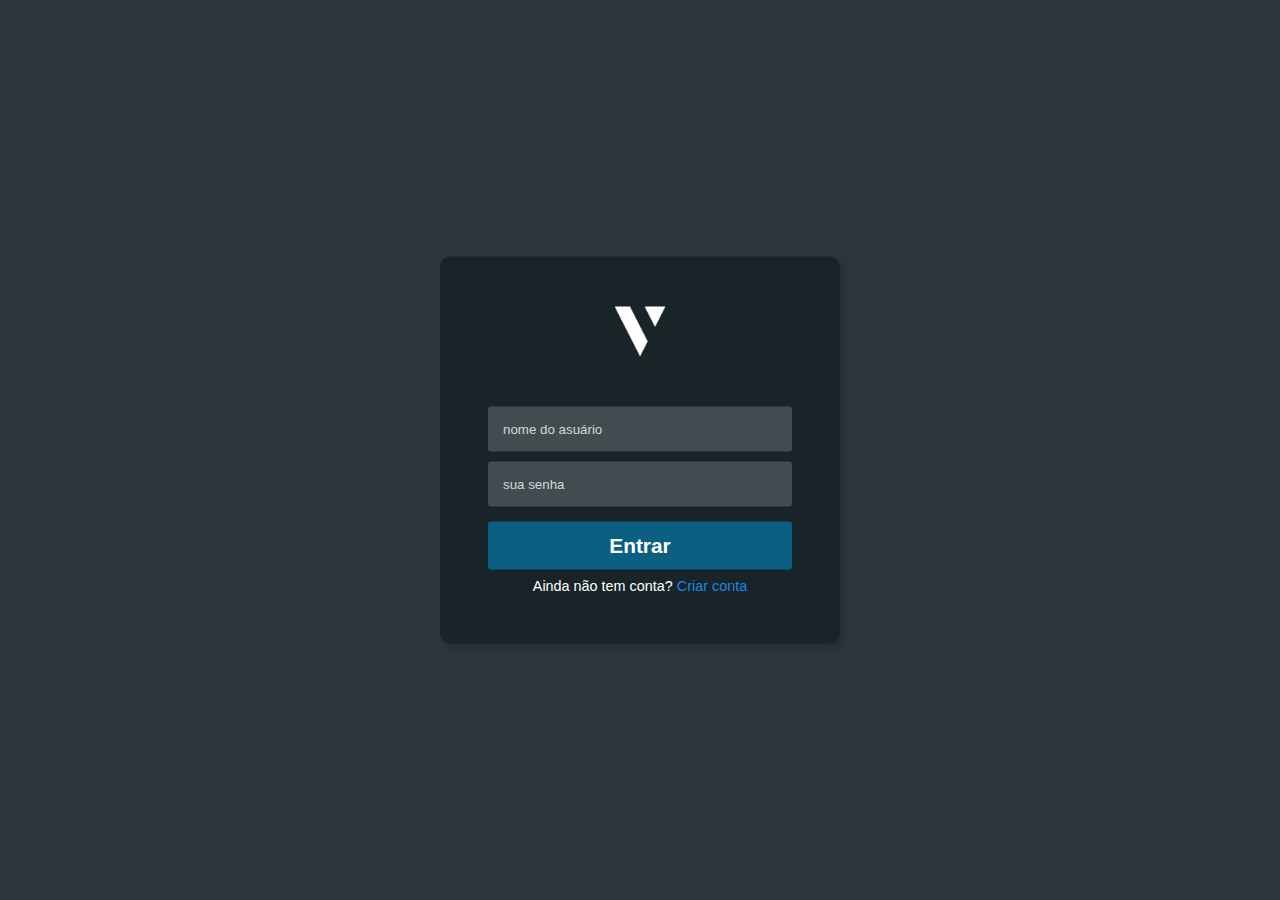
<file: index.html>
<!DOCTYPE html>
<html lang="pt-br">
<head>
    <meta charset="UTF-8">
    <meta name="viewport" content="width=device-width, initial-scale=1.0">
    <title>Login</title>
    <link rel="shortcut icon" href="imagens/logo.webp" type="image/x-icon">

    <link rel="stylesheet" href="estilos/style.css">
</head>
<body>
    <main>
        <img src="imagens/logo.webp" alt="Logo" width="50px" height="50px">
            <div id="container">
                <input class="button-login" type="text" name="usuario" id="usuario" placeholder="nome do asuário" autocomplete="off" required>
                <div><input class="button-login" type="password" name="senha" id="senha" placeholder="sua senha" min="8" max="15" required></div>
            </div>
            <div id="entrar-espaçamento">
                <input type="submit" value="Entrar" id="entrar" onclick="logar ()">
            </div>
        <p>Ainda não tem conta? <a href="criar-conta.html">Criar conta</a></p>

    </main>

    <script src="code/script.js"></script>
</body>
</html>
</file>
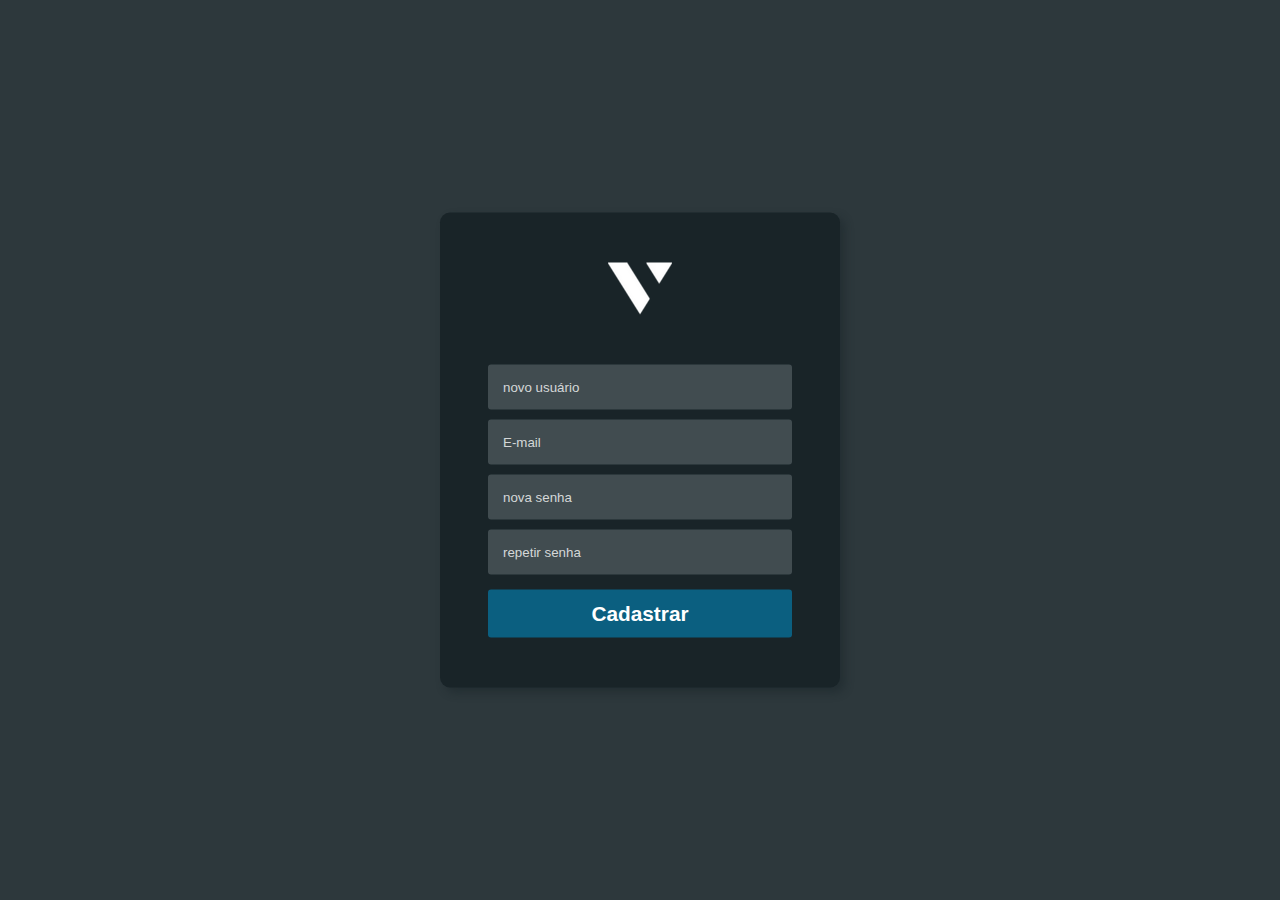
<file: criar-conta.html>
<!DOCTYPE html>
<html lang="pt-br">
<head>
    <meta charset="UTF-8">
    <meta name="viewport" content="width=device-width, initial-scale=1.0">
    <title>Cadastro</title>
    <link rel="shortcut icon" href="imagens/logo.webp" type="image/x-icon">
    
    <link rel="stylesheet" href="estilos/style.css">
</head>
<body>
    <main>
        <img src="imagens/logo.webp" alt="Logo">

        <div id="container">
            <input class="button-login" type="text" name="usuario" id="usuario" placeholder="novo usuário" autocomplete="off">
            <input class="button-login" type="email" id="email" autocomplete="off" placeholder="E-mail">
            <div><input class="button-login" type="password" name="senha" id="senha" placeholder="nova senha" max="15"></div>
            <div><input class="button-login" type="password" name="senha" id="repetir-senha" placeholder="repetir senha" max="15"></div>
        </div>

        <div id="entrar-espaçamento">
            <a href="index.html"><input type="submit" value="Cadastrar" id="entrar" onclick="cadastrar ()"></a>
        </div>
    </main>


    <script src="code/script.js"></script>
</body>
</html>
</file>
<file: estilos/style.css>
@charset "UTF-8";

/*

cor de fundo: #2d383c
outra opção de cor: #414c50
cor do bloco: #192428
cor azul puro: #0784b5
cor azul claro: 39ace7



*/


* {
    padding: 0;
    margin: 0;
    font-family: Arial, Helvetica, sans-serif;
    box-sizing: border-box;
    color: white;
}
html, body {
    width: 100%;
    height: 100vh;
    background-color: #2d383c;
}
main {
    padding-top: 40px;
    max-width: 400px;
    height: auto;
    padding: 50px 10px 50px 10px;
    background-color: #192428;
    border-radius: 10px;
    box-shadow: 5px 5px 8px #19242873;

    position: relative;
    left: 50%;
    top: 50%;
    transform: translate(-50%, -50%);
}
main > img {
    display: block;
    margin: auto;
    
}
#container {
    margin-top: 50px;
}
#container > div {
    margin-top: 10px;
}
.button-login {
    width: 80%;
    display: block;
    border: none;
    border-radius: 3px;
    margin: auto;
    background-color: #414c50;
    padding: 15px;
    
    color: rgba(255, 255, 255, 0.788)
}
::placeholder {
    color: rgba(255, 255, 255, 0.788);
}
.button-login:focus {
    outline: 1px solid #0784b5;
}
#entrar-espaçamento {
    margin-top: 15px;
}
#entrar {
    width: 80%;
    display: block;
    border: none;
    border-radius: 3px;
    margin: auto;
    padding: 12px;
    font-size: 1.3em;
    font-weight: bolder;
    background-color: #0b5f80;
    cursor: pointer;
}
#entrar:hover {
    background-color: #03445e;
    transition: 0.3s ease;
    color: rgba(255, 255, 255, 0.514);
}
main > p {
    padding-top: 8px;
    text-align: center;
    font-size: 0.9em;
}
main > p > a {
    text-decoration: none;
    color: #1f85e4;
}
main > p > a:hover {
    color: #1661a7;
}


/*Parte do Cadastro*/

#email {
    margin-top: 10px;
}
#entrar-espaçamento > a {
    text-decoration: none;
}
</file>
